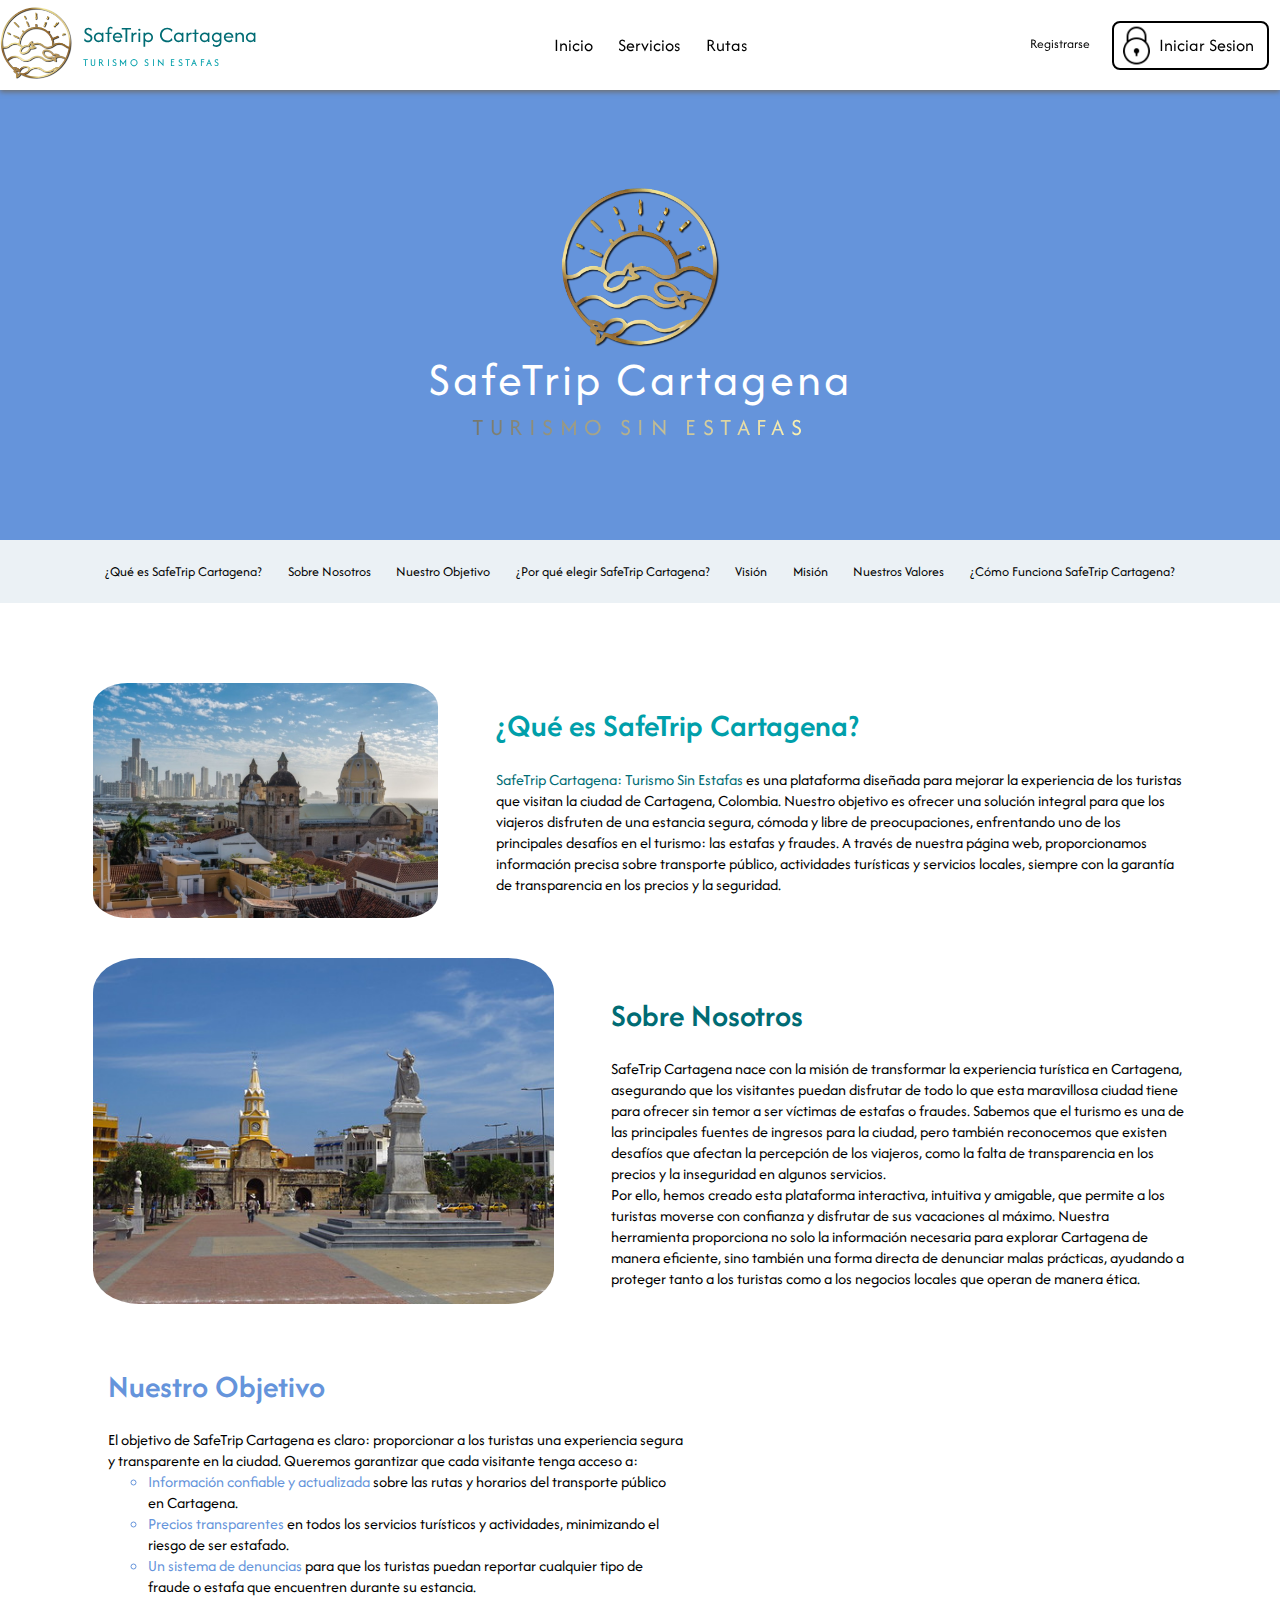
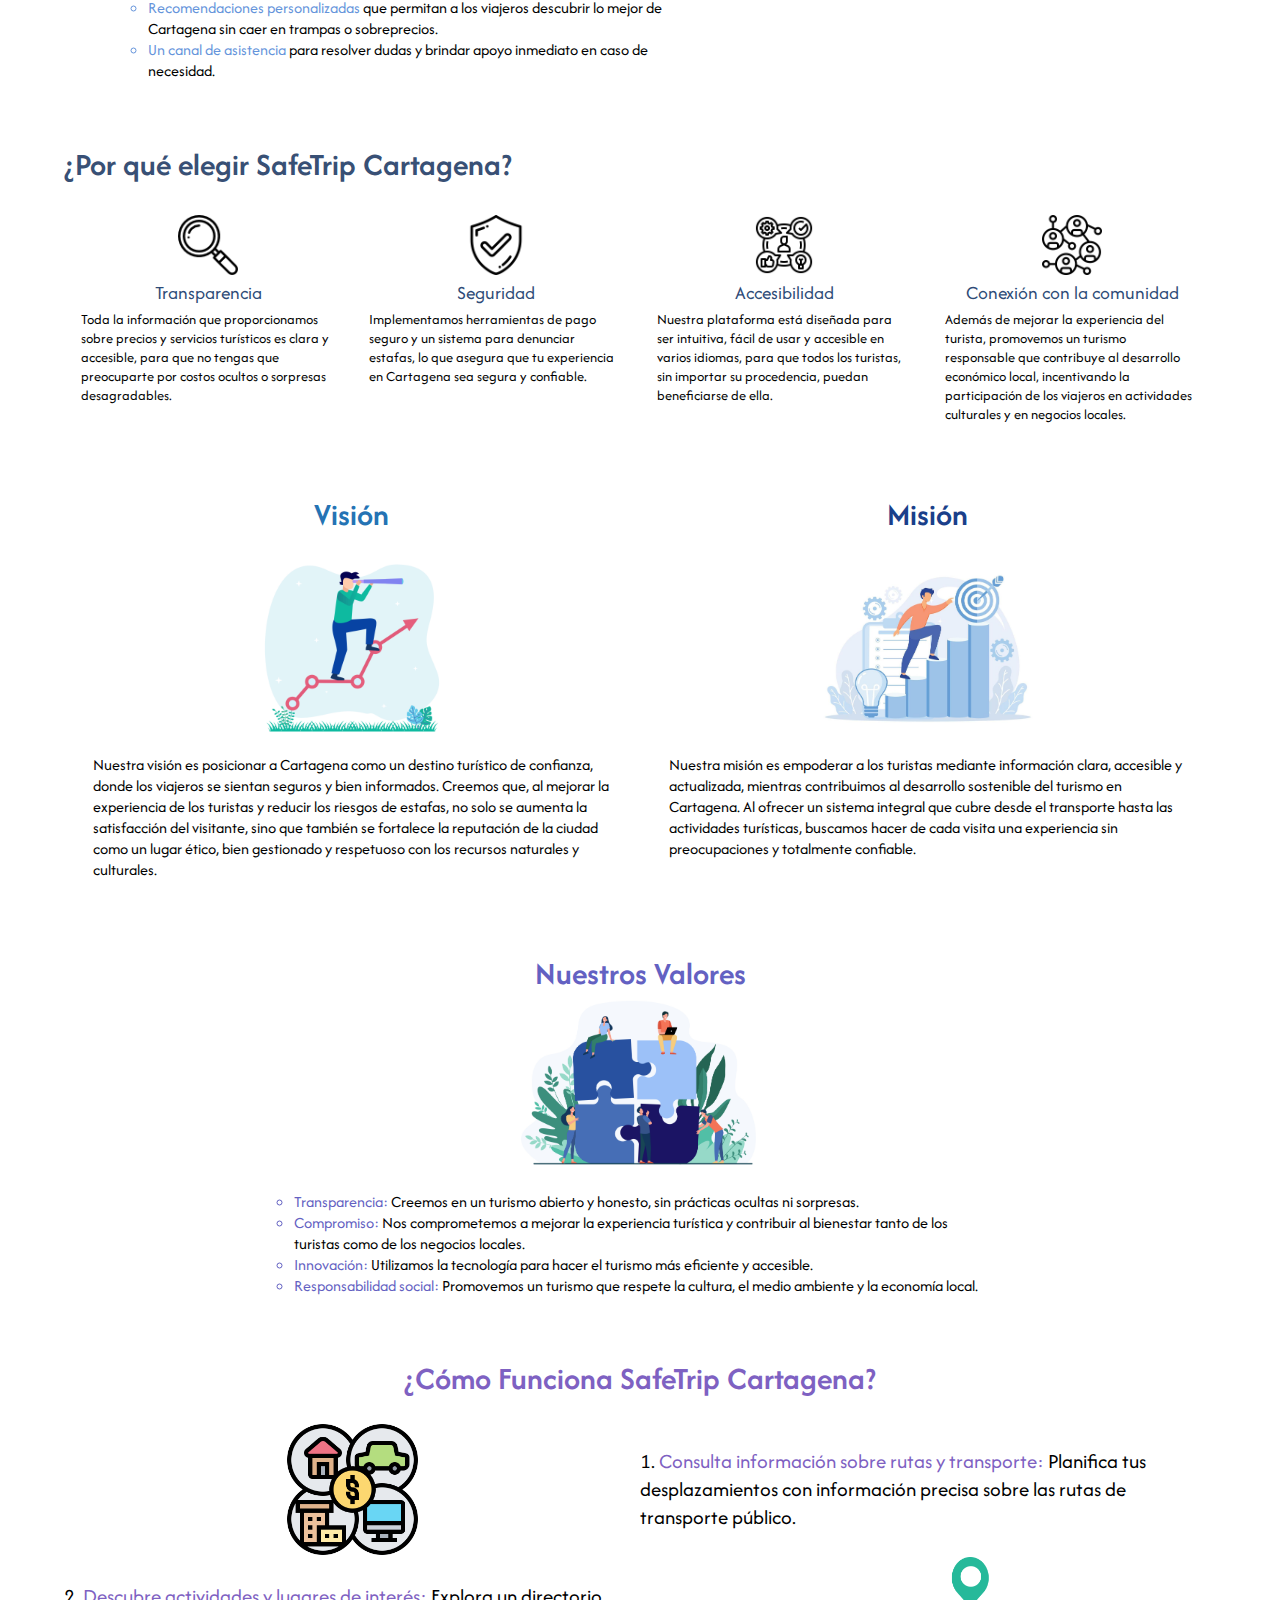
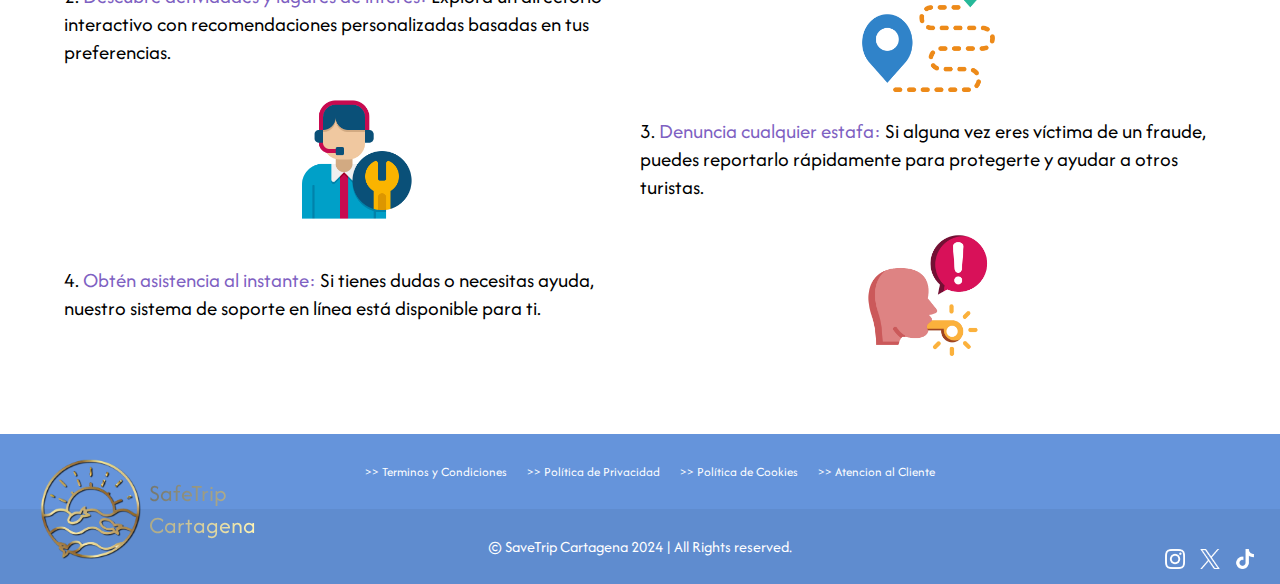
<file: index.html>
<!DOCTYPE html>
<html lang="en">
<head>
    <meta charset="UTF-8">
    <meta name="viewport" content="width=device-width, initial-scale=1.0">
    <link rel="stylesheet" href="/CSS/styles.css">
    <link rel="shortcut icon" href="Img/icono.png">
    <title>SafeTrip</title>
</head>
<body>
    <div class="confi hidden">
        <div>
            <a href="html/denuncias.html">Canal de denuncias</a>
        </div>
        <hr>
        <div>
            <a href="html/asistencia.html">Asistencia en linea</a>
        </div>
        <hr>
        <div>
            <a href="">Configuraciones de la cuenta</a>
        </div>
        <hr>
        <div>
            <a href="" onclick="confirm(true)">Cerrar sesión</a>
        </div>
    </div>
    <header>
        <div class="logotipo">
            <a href="/index.html"><img src="Img/icono.png" alt="" class="icono"></a>
            <a href="/index.html"><p><span class="nombre">SafeTrip Cartagena</span><br><span class="eslogan">TURISMO SIN ESTAFAS</span></p></a>
        </div>
        <nav class="navegador">
            <ul>
              <li><a href="/index.html">Inicio</a></li>
              <li><a href="html/servicios.html">Servicios</a></li>
              <li><a href="html/rutas.html">Rutas</a></li>
            </ul>
        </nav>
        <div class="sesion">
            <a href="html/registrarse.html" class="registrar">
                Registrarse
            </a>
            <a href="html/iniciarSesion.html" class="iniciar">
                <img src="[data-uri]" alt="lock-2">
                <p>Iniciar Sesion</p>
            </a>
            
        </div>
    </header>
    <main>
        
        <div class="banner">
            <img class="icono_banner" src="Img/icono.png" alt="">
            <p><span class="nombre_banner">SafeTrip Cartagena</span><span class="eslogan_banner">TURISMO SIN ESTAFAS</span></p>
        </div>
        <nav class="navegador_main" id="nav_main">
            <ul>
                <li><a href="#que_es">¿Qué es SafeTrip Cartagena?</a></li>
                <li><a href="#nosotros">Sobre Nosotros</a></li>
                <li><a href="#objetivo">Nuestro Objetivo</a></li>
                <li><a href="#elegir">¿Por qué elegir SafeTrip Cartagena?</a></li>
                <li><a href="#vision">Visión</a></li>
                <li><a href="#mision">Misión</a></li>
                <li><a href="#valores">Nuestros Valores</a></li>
                <li><a href="#funcionamiento">¿Cómo Funciona SafeTrip Cartagena?</a></li>
            </ul>
        </nav>
        <div id="info_contenedor">
            <div id="que_es">
                <img src="Img/cartagena.jpg" alt="">
                <div>
                    <h1>¿Qué es SafeTrip Cartagena?</h1>
                    <p>
                        <span style="color: #006c74;">SafeTrip Cartagena: Turismo Sin Estafas</span> es una plataforma diseñada para mejorar la experiencia de los turistas que visitan la ciudad de Cartagena, Colombia. Nuestro objetivo es ofrecer una solución integral para que los viajeros disfruten de una estancia segura, cómoda y libre de preocupaciones, enfrentando uno de los principales desafíos en el turismo: las estafas y fraudes. A través de nuestra página web, proporcionamos información precisa sobre transporte público, actividades turísticas y servicios locales, siempre con la garantía de transparencia en los precios y la seguridad.
                    </p>
                </div>
            </div>
            <div id="nosotros">
                <img src="Img/cartagena2.jpg" alt="">
                <div>
                    <h1>Sobre Nosotros</h1>
                    <p>
                        SafeTrip Cartagena nace con la misión de transformar la experiencia turística en Cartagena, asegurando que los visitantes puedan disfrutar de todo lo que esta maravillosa ciudad tiene para ofrecer sin temor a ser víctimas de estafas o fraudes. Sabemos que el turismo es una de las principales fuentes de ingresos para la ciudad, pero también reconocemos que existen desafíos que afectan la percepción de los viajeros, como la falta de transparencia en los precios y la inseguridad en algunos servicios.
                        <br>
                        Por ello, hemos creado esta plataforma interactiva, intuitiva y amigable, que permite a los turistas moverse con confianza y disfrutar de sus vacaciones al máximo. Nuestra herramienta proporciona no solo la información necesaria para explorar Cartagena de manera eficiente, sino también una forma directa de denunciar malas prácticas, ayudando a proteger tanto a los turistas como a los negocios locales que operan de manera ética.
                    </p>
                </div>
            </div>
            <div id="objetivo">
                <div>
                    <h1>Nuestro Objetivo</h1>
                    <p>
                        El objetivo de SafeTrip Cartagena es claro: proporcionar a los turistas una experiencia segura y transparente en la ciudad. Queremos garantizar que cada visitante tenga acceso a:
                        <ul>
                            <li><span style="color: #6594db;">Información confiable y actualizada</span> sobre las rutas y horarios del transporte público en Cartagena.</li>
                            <li><span style="color: #6594db;">Precios transparentes</span> en todos los servicios turísticos y actividades, minimizando el riesgo de ser estafado.</li>
                            <li><span style="color: #6594db;">Un sistema de denuncias</span> para que los turistas puedan reportar cualquier tipo de fraude o estafa que encuentren durante su estancia.</li>
                            <li><span style="color: #6594db;">Recomendaciones personalizadas</span> que permitan a los viajeros descubrir lo mejor de Cartagena sin caer en trampas o sobreprecios.</li>
                            <li><span style="color: #6594db;">Un canal de asistencia</span> para resolver dudas y brindar apoyo inmediato en caso de necesidad.</li>
                        </ul>
                    </p>
                </div>
                <iframe width="400" height="225" src="https://www.youtube.com/embed/L34H6ycGMkY?si=3BmzJC83FynePNq3" title="YouTube video player" frameborder="0" allow="accelerometer; autoplay; clipboard-write; encrypted-media; gyroscope; picture-in-picture; web-share" referrerpolicy="strict-origin-when-cross-origin" allowfullscreen></iframe>
            </div>
            <div id="elegir">
                <h1>¿Por qué elegir SafeTrip Cartagena?</h1>
                <div>
                    <div>
                        <img src="Img/transparencia.png" alt="">
                        <h3>Transparencia</h3>
                        <p>Toda la información que proporcionamos sobre precios y servicios turísticos es clara y accesible, para que no tengas que preocuparte por costos ocultos o sorpresas desagradables.</p>
                    </div>
                    <div>
                        <img src="Img/seguridad.png" alt="">
                        <h3>Seguridad</h3>
                        <p>Implementamos herramientas de pago seguro y un sistema para denunciar estafas, lo que asegura que tu experiencia en Cartagena sea segura y confiable.</p>
                    </div>
                    <div>
                        <img src="Img/accesibilidad.png" alt="">
                        <h3>Accesibilidad</h3>
                        <p>Nuestra plataforma está diseñada para ser intuitiva, fácil de usar y accesible en varios idiomas, para que todos los turistas, sin importar su procedencia, puedan beneficiarse de ella.</p>
                    </div>
                    <div>
                        <img src="Img/conexion.png" alt="">
                        <h3>Conexión con la comunidad</h3>
                        <p>Además de mejorar la experiencia del turista, promovemos un turismo responsable que contribuye al desarrollo económico local, incentivando la participación de los viajeros en actividades culturales y en negocios locales.</p>
                    </div>
                </div>
            </div>
            <div id="mision-vision">
                <div id="vision">
                    <h1>Visión</h1>
                    <img src="Img/vision.jpg" alt="">
                    <p>Nuestra visión es posicionar a Cartagena como un destino turístico de confianza, donde los viajeros se sientan seguros y bien informados. Creemos que, al mejorar la experiencia de los turistas y reducir los riesgos de estafas, no solo se aumenta la satisfacción del visitante, sino que también se fortalece la reputación de la ciudad como un lugar ético, bien gestionado y respetuoso con los recursos naturales y culturales.</p>
                </div>
                <div id="mision">
                    <h1>Misión</h1>
                    <img src="Img/mision.jpg" alt="">
                    <p>Nuestra misión es empoderar a los turistas mediante información clara, accesible y actualizada, mientras contribuimos al desarrollo sostenible del turismo en Cartagena. Al ofrecer un sistema integral que cubre desde el transporte hasta las actividades turísticas, buscamos hacer de cada visita una experiencia sin preocupaciones y totalmente confiable.</p>
                </div>
            </div>
            <div id="valores">
                <h1>Nuestros Valores</h1>
                <img src="Img/valores.jpg" alt="">
                <ul>
                    <li><span style="color: #6361c2;">Transparencia:</span> Creemos en un turismo abierto y honesto, sin prácticas ocultas ni sorpresas.</li>
                    <li><span style="color: #6361c2;">Compromiso:</span> Nos comprometemos a mejorar la experiencia turística y contribuir al bienestar tanto de los turistas como de los negocios locales.</li>
                    <li><span style="color: #6361c2;">Innovación:</span> Utilizamos la tecnología para hacer el turismo más eficiente y accesible.</li>
                    <li><span style="color: #6361c2;">Responsabilidad social:</span> Promovemos un turismo que respete la cultura, el medio ambiente y la economía local.</li>
                </ul>
            </div>
            <div id="funcionamiento">
                <h1>¿Cómo Funciona SafeTrip Cartagena?</h1>
                <div>
                    <img src="Img/ruta.png" alt="" style="grid-area: 2 / 2 / 2 / 2;">
                    <p>1. <span style="color: #7e61c2;">Consulta información sobre rutas y transporte:</span> Planifica tus desplazamientos con información precisa sobre las rutas de transporte público.</span></p> 
                    <p>2. <span style="color: #7e61c2;">Descubre actividades y lugares de interés:</span> Explora un directorio interactivo con recomendaciones personalizadas basadas en tus preferencias.</span></p>
                    <img src="Img/actividades.png" alt="" style="grid-area: 1 / 1 / 1 / 1;">
                    <img src="Img/denunciante.png" alt="" style="grid-area: 4 / 2 / 4 / 2;">
                    <p>3. <span style="color: #7e61c2;">Denuncia cualquier estafa:</span> Si alguna vez eres víctima de un fraude, puedes reportarlo rápidamente para protegerte y ayudar a otros turistas.</p>
                    <p>4. <span style="color: #7e61c2;">Obtén asistencia al instante:</span> Si tienes dudas o necesitas ayuda, nuestro sistema de soporte en línea está disponible para ti.</p>
                    <img src="Img/apoyo-tecnico.png" alt="" style="grid-area: 3 / 1 / 3 / 1;">
                </div>
            </div>
        </div>
    </main>
    <footer>
        <div class="footer__logo__icon">
            <img src="Img/icono.png" alt="Icono">
            <p><span class="nombre_banner">SafeTrip<br>Cartagena</span></p>
        </div>
        <div id="footer__top">
            <ul>
                <li><a href=""> Terminos y Condiciones</a></li>
                <li><a href=""> Política de Privacidad</a></li>
                <li><a href=""> Política de Cookies</a></li>
                <li><a href=""> Atencion al Cliente</a></li>
            </ul>
            <div id="social-media">
                <a href="">
                    <img class="social-media__logo" src="Img/instagram.png" alt="https://www.flaticon.es/iconos-gratis/logotipo-de-instagram Logotipo de instagram iconos creados por Freepik - Flaticon">
                </a>
                <a href="">
                    <img class="social-media__logo" src="Img/X.png" alt="https://www.flaticon.es/iconos-gratis/pio Pío iconos creados por Freepik - Flaticon">
                </a>
                <a href="">
                    <img class="social-media__logo" src="Img/tik-tok.png" alt="https://www.flaticon.es/iconos-gratis/tik-tok Tik tok iconos creados por Freepik - Flaticon">
                </a>
            </div>
        </div>
        <div id="footer__bottom">
            <p>
                © SaveTrip Cartagena 2024 | All Rights reserved.
            </p>
        </div>
    </footer>
    <script src="JS/usuarioActual.js"></script>
</body>
</html>
</file>
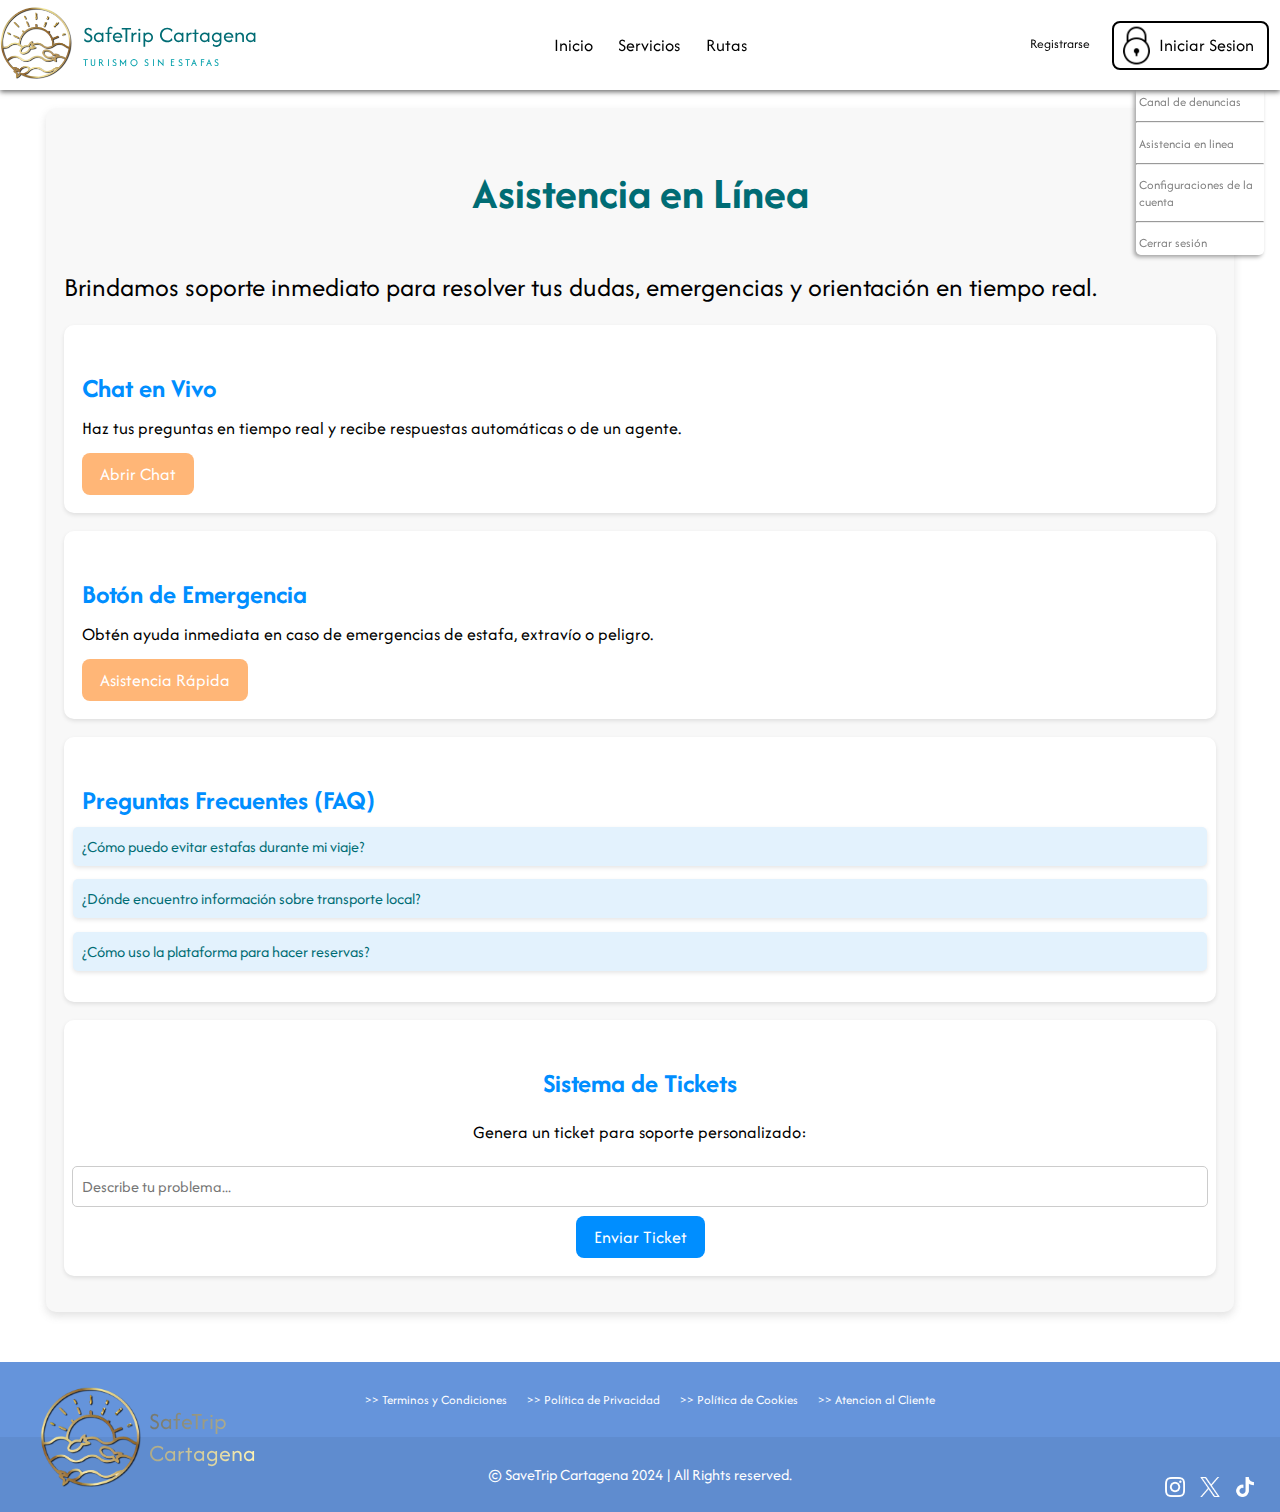
<file: html/asistencia.html>
<!DOCTYPE html>
<html lang="en">
<head>
    <meta charset="UTF-8">
    <meta name="viewport" content="width=device-width, initial-scale=1.0">
    <link rel="stylesheet" href="/CSS/asistencia.css">
    <link rel="shortcut icon" href="/Img/icono.png">
    <title>Asistencia en linea</title>
</head>
<body>
    <div class="confi disable">
        <div>
            <a href="denuncias.html">Canal de denuncias</a>
        </div>
        <hr>
        <div>
            <a href="asistencia.html">Asistencia en linea</a>
        </div>
        <hr>
        <div>
            <a href="">Configuraciones de la cuenta</a>
        </div>
        <hr>
        <div>
            <a href="" onclick="confirm(true)">Cerrar sesión</a>
        </div>
    </div>
    <header>
        <div class="logotipo">
            <a href="/index.html"><img src="/Img/icono.png" alt="" class="icono"></a>
            <a href="/index.html"><p><span class="nombre">SafeTrip Cartagena</span><br><span class="eslogan">TURISMO SIN ESTAFAS</span></p></a>
        </div>
        <nav class="navegador">
            <ul>
              <li><a href="/index.html">Inicio</a></li>
              <li><a href="/html/servicios.html">Servicios</a></li>
              <li><a href="/html/rutas.html">Rutas</a></li>
            </ul>
        </nav>
        <div class="sesion">
            <a href="/html/registrarse.html" class="registrar">
                Registrarse
            </a>
            <a href="/html/iniciarSesion.html" class="iniciar">
                <img src="[data-uri]" alt="lock-2">
                <p>Iniciar Sesion</p>
            </a>
        </div>
    </header>

    <Main>
    <section class="asistencia-linea">

        <h2> Asistencia en Línea </h2>
        <br>
        <p>Brindamos soporte inmediato para resolver tus dudas, emergencias y orientación en tiempo real.</p>
        
        <!-- Chat en Vivo -->
        <div class="seccion">
            <h3>Chat en Vivo</h3>
            <p>Haz tus preguntas en tiempo real y recibe respuestas automáticas o de un agente.</p>
            <button class="boton-emergencia" id="chatBoton">Abrir Chat</button>
        </div>

        <!-- Botón de Emergencia -->
        <div class="seccion">
            <h3>Botón de Emergencia</h3>
            <p>Obtén ayuda inmediata en caso de emergencias de estafa, extravío o peligro.</p>
            <button class="boton-emergencia" id="emergenciaBoton">Asistencia Rápida</button>
        </div>

        <!-- Preguntas Frecuentes -->
        <div class="seccion">
            <h3>Preguntas Frecuentes (FAQ)</h3>
            <ul class="faq">
                <li class="preg">¿Cómo puedo evitar estafas durante mi viaje?</li>
                <div class="resp">
                    <p>
                        <Ol>
                            <li>
                                <b>Consulta precios de referencia: </b>Usa nuestra sección de Servicios Turísticos para conocer los precios aproximados de taxis, hospedajes, tours y otros servicios.
                            </li>
                            <li>
                                <b>Utiliza proveedores certificados: </b>Revisa la lista de servicios certificados en nuestra plataforma, identificados con una insignia de confianza.
                            </li>
                            <li>
                                <b>Evita pagos en efectivo: </b>Siempre que sea posible, utiliza la opción de pago seguro desde nuestra plataforma. Esto garantiza que el servicio ya ha sido verificado.
                            </li>
                            <li>
                                <b>Sospecha de ofertas demasiado buenas: </b>Si una oferta parece "demasiado buena para ser verdad", probablemente lo sea. Verifica siempre con la plataforma antes de aceptar.
                            </li>
                            <li>
                                <b>cualquier irregularidad: </b>Usa nuestro Canal de Denuncias para reportar cualquier actividad sospechosa o situación irregular. Esto ayuda a proteger a otros turistas.
                            </li>
                        </Ol>
                    </p>
                </div>
                <li class="preg">¿Dónde encuentro información sobre transporte local?</li>
                <div class="resp">
                    <p>
                        <ul>
                            <li>
                                Para conocer las opciones de transporte en Cartagena, visita la sección de Rutas de Transporte en nuestra plataforma.
                            </li>
                        </ul>
                    </p>
                </div>
                <li class="preg">¿Cómo uso la plataforma para hacer reservas?</li>
                <div class="resp">
                    <p>
                        <ol>
                            <li>
                                Accede a la sección de Servicios.
                            </li>
                            <li>
                                Elige la actividad o servicio que deseas reservar (tour, transporte, restaurante, etc.).
                            </li>
                            <li>
                                Haz clic en el botón "Reservar". Esto te permitirá seleccionar la fecha, hora y número de personas.
                            </li>
                            <li>
                                <b>Confirma tu reserva:</b> Revisa los detalles de la reserva antes de proceder al pago.
                            </li>
                            <li>
                                Realiza el pago seguro directamente desde la plataforma. Utilizamos métodos de pago protegidos y verificados.
                            </li>
                            <li>
                                Recibe tu confirmación: Te enviaremos un comprobante con un código QR o un número de reserva que podrás usar para acceder al servicio.
                            </li>
                        </ol>
                    </p>
                </div>
            </ul>
        </div>

        <!-- Sistema de Tickets -->
        <div class="seccion ticket-sistema">
            <h3>Sistema de Tickets</h3>
            <p>Genera un ticket para soporte personalizado:</p>
            <input type="text" placeholder="Describe tu problema..." id="ticketInput">
            <button id="ticketBoton">Enviar Ticket</button>
        </div>
    </section>

</Main>

<footer>
    <div class="footer__logo__icon">
        <img src="/Img/icono.png" alt="Icono">
            <p><span class="nombre_banner">SafeTrip<br>Cartagena</span></p>
        </div>
        <div id="footer__top">
            <ul>
                <li><a href=""> Terminos y Condiciones</a></li>
                <li><a href=""> Política de Privacidad</a></li>
                <li><a href=""> Política de Cookies</a></li>
                <li><a href=""> Atencion al Cliente</a></li>
            </ul>
            <div id="social-media">
                <a href="">
                    <img class="social-media__logo" src="/Img/instagram.png" alt="https://www.flaticon.es/iconos-gratis/logotipo-de-instagram Logotipo de instagram iconos creados por Freepik - Flaticon">
                </a>
                <a href="">
                    <img class="social-media__logo" src="/Img/X.png" alt="https://www.flaticon.es/iconos-gratis/pio Pío iconos creados por Freepik - Flaticon">
                </a>
                <a href="">
                    <img class="social-media__logo" src="/Img/tik-tok.png" alt="https://www.flaticon.es/iconos-gratis/tik-tok Tik tok iconos creados por Freepik - Flaticon">
                </a>
            </div>
        </div>
        <div id="footer__bottom">
            <p>
                © SaveTrip Cartagena 2024 | All Rights reserved.
            </p>
        </div>
    </footer>
    
    <script src="/JS/asistencia.js"></script>
    <script src="/JS/usuarioActual.js"></script>
</body>
</html>
</file>
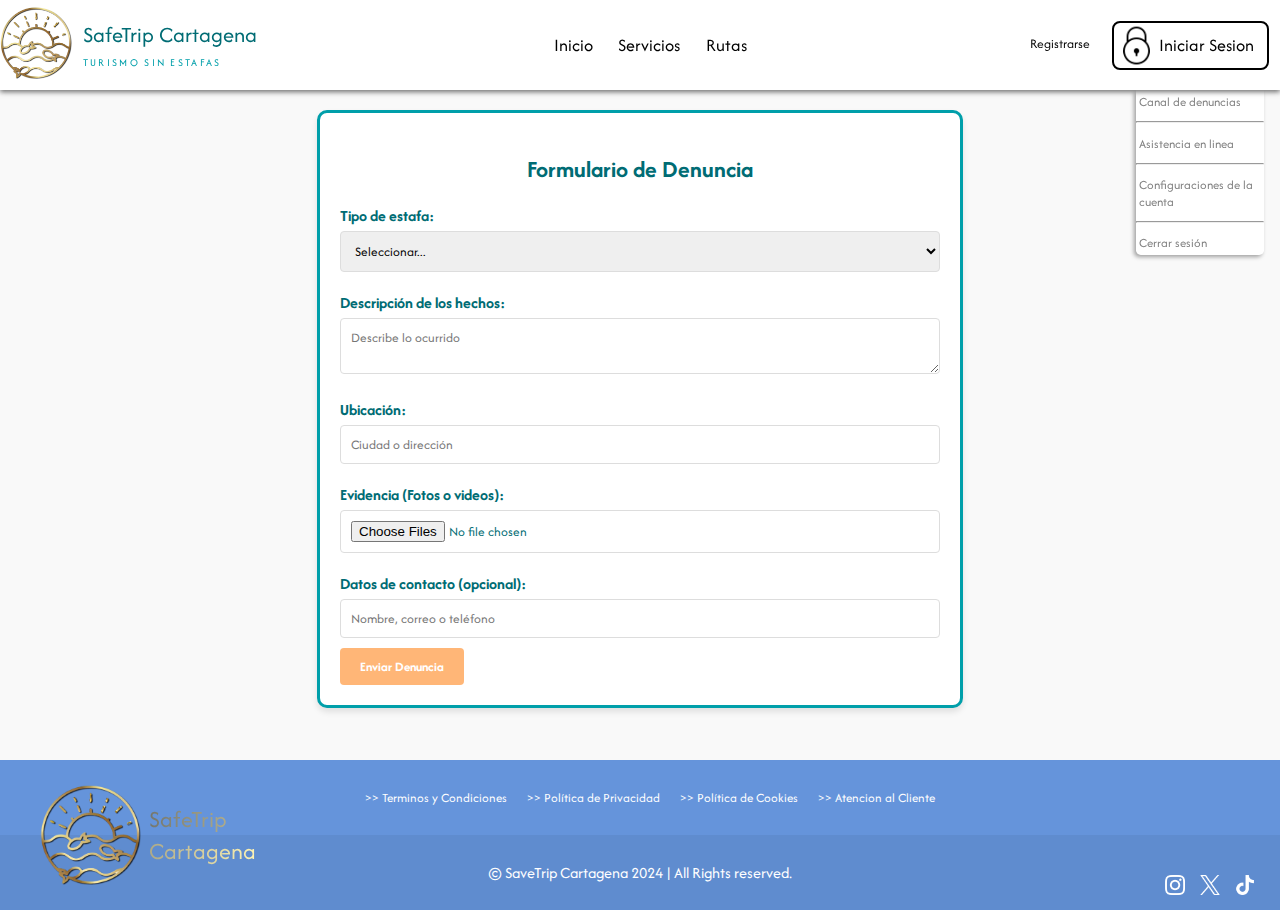
<file: html/denuncias.html>
<!DOCTYPE html>
<html lang="en">
<head>
    <meta charset="UTF-8">
    <meta name="viewport" content="width=device-width, initial-scale=1.0">
    <link rel="stylesheet" href="/CSS/denuncias.css">
    <link rel="shortcut icon" href="/Img/icono.png">
    <title>Canal de denuncias</title>
</head>
<body>
    <div class="confi disable">
        <div>
            <a href="denuncias.html">Canal de denuncias</a>
        </div>
        <hr>
        <div>
            <a href="asistencia.html">Asistencia en linea</a>
        </div>
        <hr>
        <div>
            <a href="">Configuraciones de la cuenta</a>
        </div>
        <hr>
        <div>
            <a href="" onclick="confirm(true)">Cerrar sesión</a>
        </div>
    </div>
    <header>
        <div class="logotipo">
            <a href="/index.html"><img src="/Img/icono.png" alt="" class="icono"></a>
            <a href="/index.html"><p><span class="nombre">SafeTrip Cartagena</span><br><span class="eslogan">TURISMO SIN ESTAFAS</span></p></a>
        </div>
        <nav class="navegador">
            <ul>
              <li><a href="/index.html">Inicio</a></li>
              <li><a href="servicios.html">Servicios</a></li>
              <li><a href="rutas.html">Rutas</a></li>
            </ul>
        </nav>
        <div class="sesion">
            <a href="/html/registrarse.html" class="registrar">
                Registrarse
            </a>
            <a href="/html/iniciarSesion.html" class="iniciar">
                <img src="[data-uri]" alt="lock-2">
                <p>Iniciar Sesion</p>
            </a>
        </div>
    </header>
    <main>

      <!-- Sección de Formulario de Denuncia -->
      <section id="reportSection">
         <h2>Formulario de Denuncia</h2>
         <form id="reportForm">
             <label for="fraudType">Tipo de estafa:</label>
             <select id="fraudType" required>
                 <option value="">Seleccionar...</option>
                 <option value="Transporte">Transporte</option>
                 <option value="Hospedaje">Hospedaje</option>
                 <option value="Alimentación">Alimentación</option>
                 <option value="Tours">Tours</option>
                 <option value="Otros">Otros</option>
               </select>

             <label for="description">Descripción de los hechos:</label>
             <textarea id="description" placeholder="Describe lo ocurrido" required></textarea>

             <label for="location">Ubicación:</label>
             <input type="text" id="location" placeholder="Ciudad o dirección">

             <label for="evidence">Evidencia (Fotos o videos):</label>
             <input type="file" id="evidence" multiple>

             <label for="contactInfo">Datos de contacto (opcional):</label>
             <input type="text" id="contactInfo" placeholder="Nombre, correo o teléfono">

             <button type="submit" class="submit-button">Enviar Denuncia</button>

            </form>
            <div id="reportSuccess" class="disable">
            <p>Gracias por tu denuncia. Hemos recibido tu reporte. Código de seguimiento: <span id="trackingCode"></span></p>
            </div>
        </section>

        <!-- Chat de Emergencia y Seguimiento de Denuncia -->
        <div class="chat-container">
        <!-- Botón de Chat de Emergencia -->
        <button id="chatButton" class="chat-button">Chat de Emergencia</button>
        <div id="chatBox" class="chat-box disable">
        <div class="chat-header">
           <span>Asistencia en Tiempo Real</span>
           <button id="closeChat" class="close-button">&times;</button>
        </div>
        <div id="chatMessages" class="chat-messages"></div>
           <form id="chatForm" class="chat-form">
                <input 
                    type="text" 
                   id="chatInput" 
                   class="chat-input" 
                  placeholder="Escribe tu mensaje aquí..." 
                required>
               <button type="submit" class="send-button">Enviar</button>
           </form>
       </div>
  
        <!-- Botón de Seguimiento de Denuncia -->
       <button id="trackQueryButton" class="track-button">Consultar Denuncia</button>
       <div id="queryResult" class="hidden">
          <p id="queryMessage"></p>
        </div>
       </div>

    </main>
    
       <script src="/JS/denuncias.js"></script>
       <script src="/JS/usuarioActual.js"></script>

    <footer>
        <div class="footer__logo__icon">
            <img src="/Img/icono.png" alt="Icono">
            <p><span class="nombre_banner">SafeTrip<br>Cartagena</span></p>
        </div>
        <div id="footer__top">
            <ul>
                <li><a href=""> Terminos y Condiciones</a></li>
                <li><a href=""> Política de Privacidad</a></li>
                <li><a href=""> Política de Cookies</a></li>
                <li><a href=""> Atencion al Cliente</a></li>
            </ul>
            <div id="social-media">
                <a href="">
                    <img class="social-media__logo" src="/Img/instagram.png" alt="https://www.flaticon.es/iconos-gratis/logotipo-de-instagram Logotipo de instagram iconos creados por Freepik - Flaticon">
                </a>
                <a href="">
                    <img class="social-media__logo" src="/Img/X.png" alt="https://www.flaticon.es/iconos-gratis/pio Pío iconos creados por Freepik - Flaticon">
                </a>
                <a href="">
                    <img class="social-media__logo" src="/Img/tik-tok.png" alt="https://www.flaticon.es/iconos-gratis/tik-tok Tik tok iconos creados por Freepik - Flaticon">
                </a>
            </div>
        </div>
        <div id="footer__bottom">
            <p>
                © SaveTrip Cartagena 2024 | All Rights reserved.
            </p>
        </div>
    </footer>

</body>
</html>
</file>
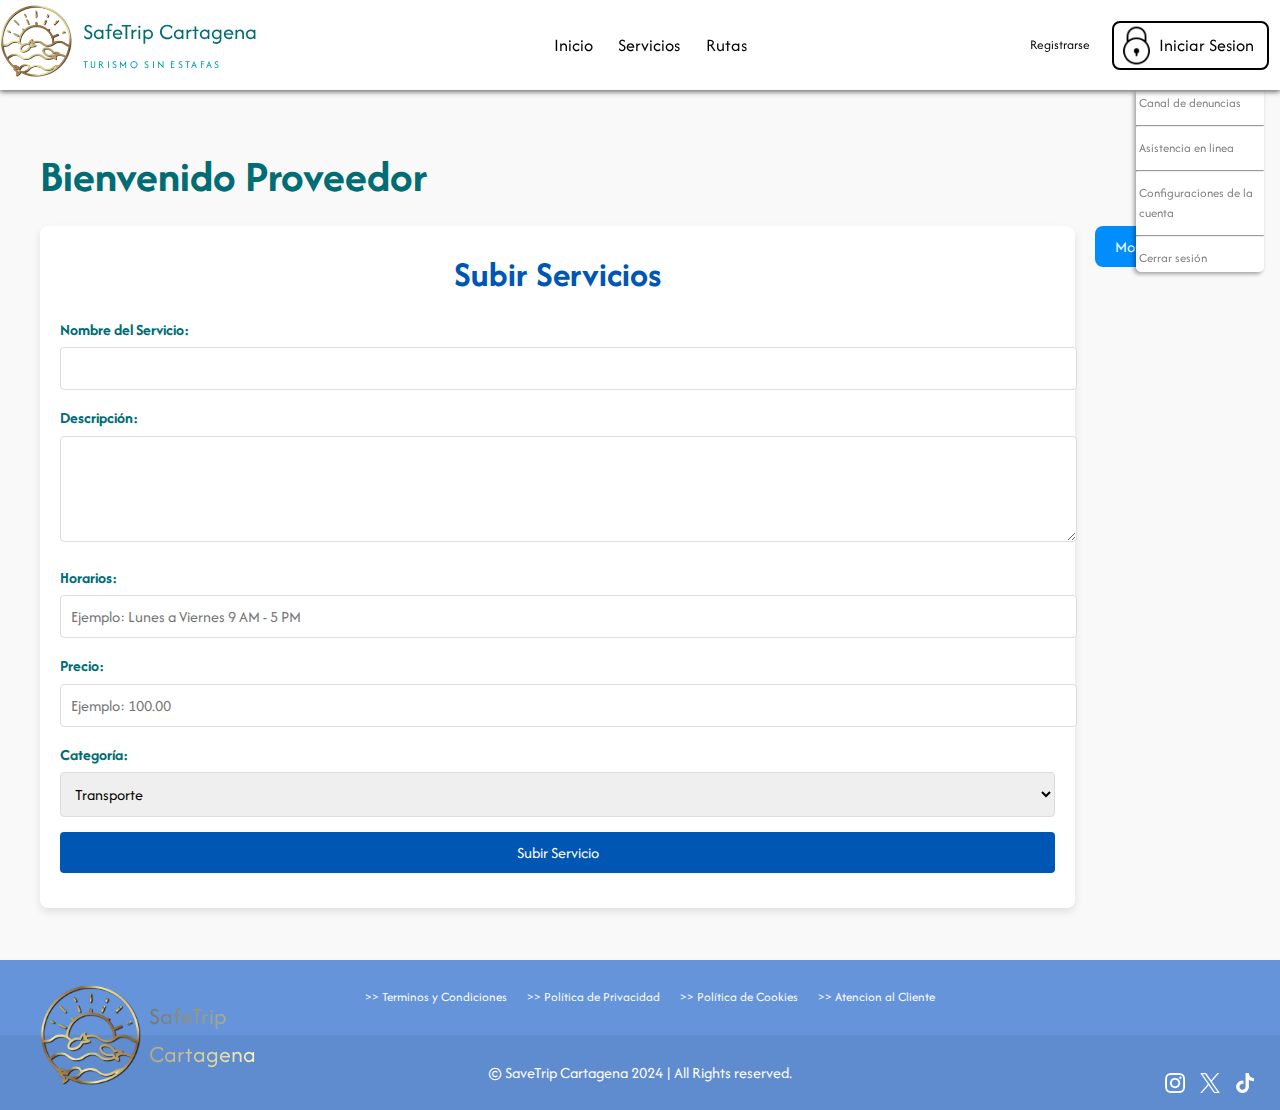
<file: html/proveedores.html>
<!DOCTYPE html>
<html lang="en">
<head>
    <meta charset="UTF-8">
    <meta name="viewport" content="width=device-width, initial-scale=1.0">
    <link rel="stylesheet" href="/CSS/proveedores.css">
    <link rel="shortcut icon" href="/Img/icono.png">
    <title>Asistencia en linea</title>
</head>
<body>
    <div class="confi disable">
        <div>
            <a href="denuncias.html">Canal de denuncias</a>
        </div>
        <hr>
        <div>
            <a href="asistencia.html">Asistencia en linea</a>
        </div>
        <hr>
        <div>
            <a href="">Configuraciones de la cuenta</a>
        </div>
        <hr>
        <div>
            <a href="" onclick="confirm(true)">Cerrar sesión</a>
        </div>
    </div>
    <header>
        <div class="logotipo">
            <a href="/index.html"><img src="/Img/icono.png" alt="" class="icono"></a>
            <a href="/index.html"><p><span class="nombre">SafeTrip Cartagena</span><br><span class="eslogan">TURISMO SIN ESTAFAS</span></p></a>
        </div>
        <nav class="navegador">
            <ul>
              <li><a href="/index.html">Inicio</a></li>
              <li><a href="/html/servicios.html">Servicios</a></li>
              <li><a href="/html/rutas.html">Rutas</a></li>
            </ul>
        </nav>
        <div class="sesion">
            <a href="/html/registrarse.html" class="registrar">
                Registrarse
            </a>
            <a href="/html/iniciarSesion.html" class="iniciar">
                <img src="[data-uri]" alt="lock-2">
                <p>Iniciar Sesion</p>
            </a>
        </div>
    </header>

    <Main>

        <section id="proveedor-panel">
            <h1>Bienvenido Proveedor</h1>
            <div class="proveedor__contenido">
                
                <!-- Formulario para subir servicios -->
                <div class="proveedor__formulario">
                    <h2>Subir Servicios</h2>
                    <form id="formulario-servicios" action="/submit-service" method="POST">
                        <label for="nombre-servicio">Nombre del Servicio:</label>
                        <input type="text" id="nombre-servicio" name="nombre-servicio" required>

                        <label for="descripcion">Descripción:</label>
                        <textarea id="descripcion" name="descripcion" rows="4" required></textarea>

                        <label for="horarios">Horarios:</label>
                        <input type="text" id="horarios" name="horarios" placeholder="Ejemplo: Lunes a Viernes 9 AM - 5 PM" required>

                        <label for="precio">Precio:</label>
                        <input type="number" id="precio" name="precio" step="0.01" placeholder="Ejemplo: 100.00" required>

                        <label for="categoria">Categoría:</label>
                        <select id="categoria" name="categoria" required>
                            <option value="transporte">Transporte</option>
                            <option value="alojamiento">Alojamiento</option>
                            <option value="alimentacion">Alimentación</option>
                            <option value="actividades">Actividades</option>
                        </select>

                        <button type="button" id="subir-servicio">Subir Servicio</button>
                    </form>
                </div>

                <!-- Botón para mostrar/ocultar reseñas -->
               <div class="proveedor__reseñas">
               <button id="toggle-reseñas">Mostrar Reseñas</button>
               <div id="lista-reseñas" style="display: none;">
                  <!-- Reseñas dinámicas -->
                   <div class="reseña">
                      <p><strong>Usuario:</strong> Juan Pérez</p>
                      <p><strong>Comentario:</strong> El servicio fue excelente, muy puntual y profesional.</p>
                      <p><strong>Calificación:</strong> 5/5</p>
                   </div>
                   <div class="reseña">
                      <p><strong>Usuario:</strong> María López</p>
                      <p><strong>Comentario:</strong> Me gustaría que ofrecieran más horarios por la tarde.</p>
                      <p><strong>Calificación:</strong> 4/5</p>
                 </div>
              </div>
            </div>
        </section>

                
    </Main>

    <footer>
        <div class="footer__logo__icon">
            <img src="/Img/icono.png" alt="Icono">
                <p><span class="nombre_banner">SafeTrip<br>Cartagena</span></p>
            </div>
            <div id="footer__top">
                <ul>
                    <li><a href=""> Terminos y Condiciones</a></li>
                    <li><a href=""> Política de Privacidad</a></li>
                    <li><a href=""> Política de Cookies</a></li>
                    <li><a href=""> Atencion al Cliente</a></li>
                </ul>
                <div id="social-media">
                    <a href="">
                        <img class="social-media__logo" src="/Img/instagram.png" alt="https://www.flaticon.es/iconos-gratis/logotipo-de-instagram Logotipo de instagram iconos creados por Freepik - Flaticon">
                    </a>
                    <a href="">
                        <img class="social-media__logo" src="/Img/X.png" alt="https://www.flaticon.es/iconos-gratis/pio Pío iconos creados por Freepik - Flaticon">
                    </a>
                    <a href="">
                        <img class="social-media__logo" src="/Img/tik-tok.png" alt="https://www.flaticon.es/iconos-gratis/tik-tok Tik tok iconos creados por Freepik - Flaticon">
                    </a>
                </div>
            </div>
            <div id="footer__bottom">
                <p>
                    © SaveTrip Cartagena 2024 | All Rights reserved.
                </p>
            </div>
        </footer>
        
        <script src="/JS/proveedores.js"></script>
        <script src="/JS/usuarioActual.js"></script>
    </body>
    </html>
</file>
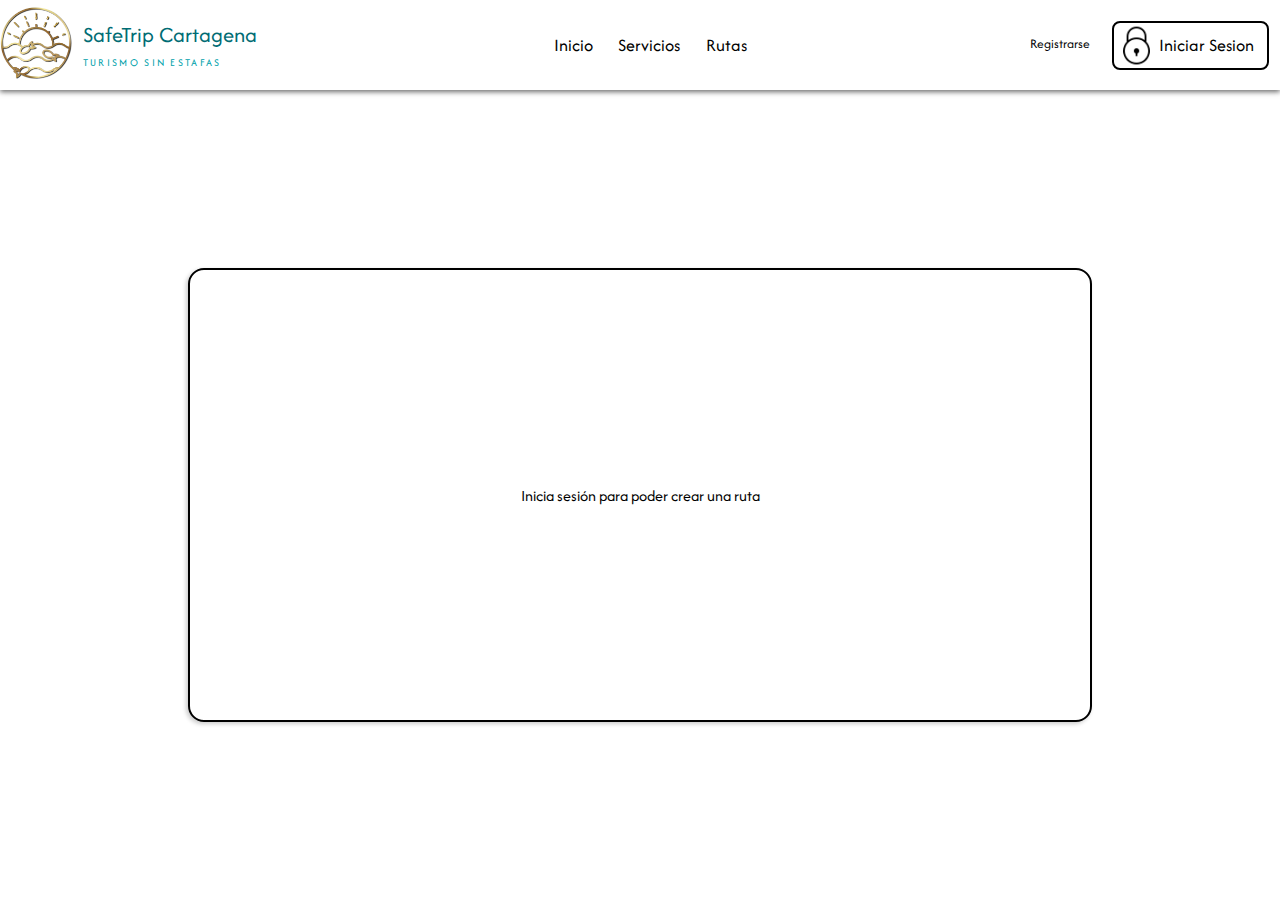
<file: html/rutas.html>
<!DOCTYPE html>
<html lang="en">
<head>
    <meta charset="UTF-8">
    <meta name="viewport" content="width=device-width, initial-scale=1.0">
    <link rel="stylesheet" href="/CSS/rutas.css">
    <link rel="shortcut icon" href="/Img/icono.png">
    <title>Rutas</title>
</head>
<body>
    <div class="confi hidden">
        <div>
            <a href="denuncias.html">Canal de denuncias</a>
        </div>
        <hr>
        <div>
            <a href="asistencia.html">Asistencia en linea</a>
        </div>
        <hr>
        <div>
            <a href="">Configuraciones de la cuenta</a>
        </div>
        <hr>
        <div>
            <a href="" onclick="confirm(true)">Cerrar sesión</a>
        </div>
    </div>
    <header>
        <div class="logotipo">
            <a href="/index.html"><img src="/Img/icono.png" alt="" class="icono"></a>
            <a href="/index.html"><p><span class="nombre">SafeTrip Cartagena</span><br><span class="eslogan">TURISMO SIN ESTAFAS</span></p></a>
        </div>
        <nav class="navegador">
            <ul>
              <li><a href="/index.html">Inicio</a></li>
              <li><a href="servicios.html">Servicios</a></li>
              <li><a href="rutas.html">Rutas</a></li>
            </ul>
        </nav>
        <div class="sesion">
            <a href="/html/registrarse.html" class="registrar">
                Registrarse
            </a>
            <a href="/html/iniciarSesion.html" class="iniciar">
                <img src="[data-uri]" alt="lock-2">
                <p>Iniciar Sesion</p>
            </a>
        </div>
    </header>
    <main>
        <div class="mapa">
            
        </div>
        <div class="opciones">
            <div class="rutas">
                <label for="origen">Escribe su lugar de origen: </label>
                <input type="text" name="origen" id="origen">
                <label for="destino">Escribe su lugar de destino: </label>
                <input type="text" name="destino" id="destino">
                <button id="buscar" style="height: 1.5rem; margin-top: 0.5rem;">Crear Rutas</button>
            </div>
            <div class="masBuscados">
                <label for="comunes">Lugares más buscados: </label>
                <select name="comunes" id="comunes">
                    <optgroup label="Centros comerciales"> 
                        <option value="Castellana">Centro Comercial Paseo de La Castellana</option>
                        <option value="Caribe Plaza">Centro Comercial Caribe Plaza</option>
                        <option value="Mall Plaza"> Centro Comercial Mall Plaza </option>
                        <option value="La Serrezuela">Centro Comercial la Serrezuela </option>
                        <option value="Plaza Bocagrande">Centro Comercial Plaza Bocagrande</option>
                    </optgroup>
                    <optgroup label="Lugares turisticos"> 
                        <option value="Plaza de la trinidad ">Plaza de la Trinidad</option>
                        <option value="Parque Centenario">Parque Centenario</option>
                        <option value="Centro de convenciones">Centro de convenciones</option>
                        <option value="Parque de la Marina">Parque de la Marina</option>
                        <option value="Plaza de la aduana">Plaza de la aduana</option>
                        <option value="Monumento torre del reloj">Monumento torre del reloj</option>
                        <option value="Plaza santo domingo">Plaza santo domingo</option>
                    </optgroup>
                    <optgroup label="Restaurantes mas Visitados"> 
                        <option value="San Valentin">Restaurante San Valentin</option>
                        <option value="San Nicolas">Restaurante-Bar San Nicolas</option>
                        <option value="Macarena">Restaurante-Bar Macarena</option>
                        <option value="Porthos Steakhouse & Pub"> Restaurante Porthos Steakhouse & Pub </option>
                        <option value="Atrium Food & Drinks">Restaurante Atrium Food & Drinks</option>
                        <option value="Nami">Restaurante Nami</option>
                        <option value="American Dream">Restaurante American Dream</option>
                    </optgroup>
                </select>
                <button id="buscar_comunes" onclick="buscarComunes()" style="height: 1.5rem; margin-top: 0.5rem;">Crear Rutas</button>
            </div>
            <div class="pPrecios">
                <p>Precios aproximados: </p>
                <div class="vehiculo">
                    <img src="/Img/motorbike.png" alt="">
                    <input id="moto" type="text" placeholder="Motos" readonly>
                </div>
                <div class="vehiculo">
                    <img src="/Img/car.png" alt="">
                    <input id="auto" type="text" placeholder="Automobiles" readonly>
                </div>
            </div>
            <div class="ubicacionActual">
                <button id="ubActual" onclick="mostrarRutas()">Ir a ubicación actual</button>
            </div>
        </div>
    </main>
    <script src="/JS/usuarioActual.js"></script>
    <script src="/JS/rutas.js"></script> 
</body>
</html>
</file>
<file: CSS/styles.css>
@import url(general.css);
@import url(header.css);
@import url(main.css);
@import url(footer.css);
@import url(configuraciones.css);

/*
#ffb677
#ffd573
#0043cc
#008eff
#7ae7ff

#006c74
#009faa
#6594db
*/


/*
    font-family: "Afacad", sans-serif;
    font-optical-sizing: auto;
    font-weight: 400;
    font-style: normal;
*/
</file>
<file: CSS/asistencia.css>
@import url(general.css);
@import url(header.css);
@import url(configuraciones.css);
@import url(footer.css);
@import url('https://fonts.googleapis.com/css2?family=Afacad:ital,wght@0,400..700;1,400..700&display=swap');


/* Estilo general para la sección de Asistencia en Línea */
.asistencia-linea {
    font-family: "Afacad", sans-serif;
    color: #006c74;
    margin: 2vh auto;
    padding: 2vh;
    max-width: 90vw;
    background-color: #f8f8f8;
    border-radius: 10px;
    box-shadow: 0 4px 8px rgba(110, 110, 110, 0.2);
}

.asistencia-linea h2 {
    font-size: 5vh;
    font-weight: 800;
    color: #006c74;
    font-weight: bold; 
    text-align: center;
    margin-bottom: 1.5vh;
}

.asistencia-linea p {
    font-size: 3vh;
    color: #000000;
    line-height: 1.5;
    margin: 1vh 0;
}


/* Secciones principales */
.asistencia-linea .seccion {
    margin: 2vh 0;
    padding: 2vh;
    border-radius: 10px;
    background-color: #ffffff;
    box-shadow: 0 2px 4px rgba(0, 0, 0, 0.1);
}

.asistencia-linea .seccion h3 {
    font-size: 3vh;
    font-weight: 400;
    color: #008eff;
    font-weight: bold;
    margin-bottom: 1vh;
}

.asistencia-linea .seccion p {
    font-size: 2vh;
    color: #000000;
    margin-bottom: 1.2vh;
}

/* Botón de Emergencia */
.boton-emergencia {
    display: flex;
    align-items: center;
    justify-content: center;
    padding: 1vh 2vh;
    font-size: 2vh;
    color: #ffffff;
    background-color: #ffb677;
    border: none;
    border-radius: 8px;
    cursor: pointer;
    transition: background-color 0.3s ease, transform 0.3s ease;
}

.boton-emergencia:hover {
    background-color: #ff7043;
    transform: scale(1.1);
}

/* Preguntas Frecuentes (FAQ) */
.faq {
    list-style-type: none;
    padding: 0;
    margin: 0;
    display: flex;
    flex-direction: column;
    align-items: center;
}

.faq > li {
    padding: 1vh;
    background-color: #e3f2fd;
    border-radius: 5px;
    box-shadow: 0 2px 4px rgba(0, 0, 0, 0.1);
    transition: background-color 0.3s ease;
    width: 100%;
}

.faq > li:hover {
    background-color: #cfe0ff;
}

/* Sistema de Tickets */
.ticket-sistema {
    display: flex;
    flex-direction: column;
    align-items: center;
    padding: 2vh;
    border-radius: 10px;
    background-color: #ffffff;
    box-shadow: 0 2px 4px rgba(0, 0, 0, 0.1);
}

.ticket-sistema input {
    width: 100%;
    padding: 1vh;
    margin: 1vh 0;
    border: 1px solid #cccccc;
    border-radius: 5px;
    font-size: 1.8vh;
}

.ticket-sistema button {
    padding: 1vh 2vh;
    font-size: 2vh;
    color: #ffffff;
    background-color: #008eff;
    border: none;
    border-radius: 8px;
    cursor: pointer;
    transition: background-color 0.3s ease, transform 0.3s ease;
}

.ticket-sistema button:hover {
    background-color: #0043cc;
    transform: scale(1.1);
}

.resp{
    overflow: hidden;
    width: 90%;
    background-color: #ebf1f5;
    margin-block: 0.75vh;
    height: 0;
}
</file>
<file: CSS/denuncias.css>
@import url(general.css);
@import url(header.css);
@import url(configuraciones.css);
@import url(footer.css);
@import url('https://fonts.googleapis.com/css2?family=Afacad:ital,wght@0,400..700;1,400..700&display=swap');

body {

    font-family: "Afacad", sans-serif;
    font-optical-sizing: auto;
    font-weight: 400;
    font-style: normal;
    background-color: #f9f9f9;
    color: #006c74;
    margin: 0;
    padding: 0;
  }
  
  section {
    padding: 20px;
    margin: 20px auto;
    max-width: 600px;
    background: white;
    border-radius: 10px;
    box-shadow: 0px 4px 6px rgba(0, 0, 0, 0.1);
    border: 3px solid #009faa;
  }
  
  h2 {
    color: #006c74;
    font-weight: bold; 
    text-align: center;
  }
  
  form label {
    display: block;
    margin-top: 10px;
    font-weight: bold;
    color:#006c74;
  }
  
  form input, form select, form textarea {
    width: 100%;
    padding: 10px;
    margin-top: 5px;
    margin-bottom: 10px;
    border: 1px solid #ddd;
    border-radius: 4px;
    box-sizing: border-box;
  }
  
  form .submit-button {
    background-color: #ffb677;
    color: white;
    padding: 10px 20px;
    border: none;
    border-radius: 4px;
    cursor: pointer;
    font-weight: bold;
  }
  
  form .submit-button:hover {
    background-color: #ffd573;
  }
  
  #reportSuccess {
    padding: 20px;
    background-color: #7ae7ff;
    border: none;
    border-radius: 4px;
    margin-top: 20px;
    color: #000404;
    text-align: center;
  }
  
  .chat-container {
    position: fixed;
    bottom: 20px;
    right: 20px;
  }
  
  .chat-button {
    background-color: #009faa;
    color: white;
    padding: 10px 20px;
    border: none;
    border-radius: 50px;
    cursor: pointer;
    font-weight: bold;
    margin-bottom: 10px; /* Espacio entre botones */
  }
  
  .chat-box {
    display: none;
    background-color: white;
    border: 3px solid #6594db;
    border-radius: 10px;
    box-shadow: 0px 4px 6px rgba(0, 0, 0, 0.1);
    position: fixed;
    bottom: 80px;
    right: 20px;
    width: 300px;
    max-width: 100%;
  }
  
  .chat-box .chat-header {
    background-color: #006c74;
    color: white;
    padding: 10px;
    border-radius: 10px 10px 0 0;
    display: flex;
    justify-content: space-between;
    align-items: center;
  }
  
  .chat-messages {
    height: 200px;
    overflow-y: auto;
    padding: 10px;
    background-color: #f9f9f9;
  }
  
  .chat-form {
    display: flex;
    padding: 10px;
    border-top: 1px solid #ddd;
  }
  
  .chat-input {
    flex: 1;
    padding: 10px;
    border: 1px solid #ddd;
    border-radius: 4px;
    margin-right: 10px;
  }
  
  .send-button {
    background-color: #ffb677;
    color: white;
    border: none;
    border-radius: 4px;
    padding: 10px 20px;
    cursor: pointer;
    font-weight: bold;
  }
  
  .send-button:hover {
    background-color: #ffd573;
  }
  
  .chat-message {
    margin-bottom: 10px;
    padding: 10px;
    border-radius: 4px;
  }
  
  .user-message {
    background-color: #ffd573;
    color: black;
    text-align: right;
  }
  
  .bot-message {
    background-color: #7ae7ff;
    color: black;
    text-align: left;
  }
  
  /* Estilos para el botón de Seguimiento de Denuncia */
  .track-button {
    background-color: #009faa;
    color: white;
    padding: 10px 20px;
    border: none;
    border-radius: 50px;
    cursor: pointer;
    font-weight: bold;
  }
  
  .track-button:hover {
    background-color: #8bbbf0;
  }
  
  /* Contenedor para el resultado de la consulta */
  #queryResult {
    display: none;
    margin-top: 10px;
    padding: 10px;
    background-color: #f9f9f9;
    border: 1px solid #ddd;
    border-radius: 4px;
    text-align: center;
  }
  
  #queryMessage {
    color: #000404;
    font-weight: bold;
  }
</file>
<file: CSS/proveedores.css>
@import url(general.css);
@import url(header.css);
@import url(configuraciones.css);
@import url(footer.css);
@import url('https://fonts.googleapis.com/css2?family=Afacad:ital,wght@0,400..700;1,400..700&display=swap');

body {
    font-family: "Afacad", sans-serif;
    font-optical-sizing: auto;
    font-weight: 400;
    font-style: normal;
    line-height: 1.6;
    margin: 0;
    padding: 0;
    background-color: #f9f9f9;
    color:#006c74;
}
#proveedor-panel h1 {

    font-size: 5vh;
    font-weight: 800;
    color: #006c74;
    font-weight: bold; 
    text-align: start;
    margin-bottom: 1.5vh;

}

.proveedor__contenido h2{

    font-size: 4vh;
    font-weight: 800;
    color: #0056b3;
    font-weight: bold; 
    text-align: center;
    margin-bottom: 1.5vh;

}
#proveedor-panel {
    padding: 20px;
    max-width: 1200px;
    margin: auto;
}

.proveedor__contenido {
    display: flex;
    gap: 20px;
    flex-wrap: wrap;
}

.proveedor__formulario {
    background-color: #fff;
    border-radius: 8px;
    padding: 20px;
    box-shadow: 0 4px 8px rgba(0, 0, 0, 0.1);
    flex: 1;
}

.proveedor__formulario h2 {
    margin-top: 0;
    color: #0056b3;
}

form label {
    display: block;
    margin-bottom: 5px;
    font-weight: bold;
}

form input, form textarea, form select, form button {
    width: 100%;
    margin-bottom: 15px;
    padding: 10px;
    border: 1px solid #ddd;
    border-radius: 4px;
    font-size: 16px;
}

form button {
    background-color: #0056b3;
    color: #fff;
    border: none;
    cursor: pointer;
    transition: background-color 0.3s ease;
}

form button:hover {
    background-color: #003d80;
}

/* Botón para mostrar/ocultar reseñas */
#toggle-reseñas {
    background-color: #008eff; /* Azul brillante */
    color: #fff;
    border: none;
    border-radius: 8px;
    padding: 10px 20px;
    font-size: 16px;
    cursor: pointer;
    transition: background-color 0.3s ease;
    margin-bottom: 10px;
}

#toggle-reseñas:hover {
    background-color: #0043cc; /* Azul oscuro al pasar el cursor */
}

#reseñas-panel {
    background-color: #6594db; 
    border-radius: 8px;
    padding: 20px;
    box-shadow: 0 4px 8px rgba(0, 0, 0, 0.1);
}

/* Estilos de reseñas */
.reseña {
    padding: 10px;
    margin-bottom: 10px;
    border: 1px solid #6594db; /* Bordes verdes */
    border-radius: 4px;
    background-color: #a0bae3; /* Fondo amarillo claro */
}

.reseña p {
    margin: 5px 0;
    color: #00040b; /* Texto de reseña azul oscuro */
}

.reseña strong {
    color: #0043cc; /* Texto resaltado azul brillante */
}
</file>
<file: CSS/rutas.css>
@import url(general.css);
@import url(header.css);
@import url(configuraciones.css);
main{
    width: 100%;
    display: flex;
    flex-direction: column;
    align-items: center;
    justify-content: center;
    height: 90vh;
}

.mapa{
    border: solid 2px #000000;
    box-shadow: -2px 2px 4px rgba(0, 0, 0, 0.205);
    border-radius: 1rem;
    overflow: hidden;
    width: 900px;
    height: 450px;
    display: flex;
    justify-content: center;
    align-items: center;
}

.opciones{
    background-color: #ebf1f5;
    height: 15vh;
    width: 90%;
    margin-top: 6vh;
    border-radius: 0.4rem;
    box-shadow: -2px 2px 4px rgba(0, 0, 0, 0.205);
    border: solid 1px #000000;
    display: flex;
    flex-direction: row;
    overflow: hidden;
    position: absolute;
    top: -15vh;
    transition: top 1s ease;
}

.opciones > div{
    display: flex;
    flex-direction: column;
    align-items: center;
    justify-content: center;
    height: 100%;
    width: 25%;
    border-right: solid 1px black;
}

.ubicacionActual{
    border: none !important;
}

.vehiculo{
    display: flex;
    flex-direction: row;
    align-items: center;
    justify-content: space-between;
}

.vehiculo img{
    width: 2rem;
    height: auto;
}

.vehiculo input{
    width: 70%;
    border-radius: 0.5rem;
    border:none;
}

.opciones button{
    height: 2rem;
    border-radius: 0.5rem;
    background-color: white;
    transition: all 0.3s ease;
}

.opciones button:hover{
    border-radius: 0.5rem;
    transform: scale(1.2);
    color: white;
    background-color: #009faa;
}

.opciones label, .opciones p{
    color: #006c74;
} 
.opciones button{
    color: #009faa;
}

.opciones label, .opciones p{
    font-size: 0.8rem;
}

.rutas input{
    width: 70%;
    border-radius: 0.5rem;
}

.opciones select{
    border-radius: 0.5rem;
}
</file>
